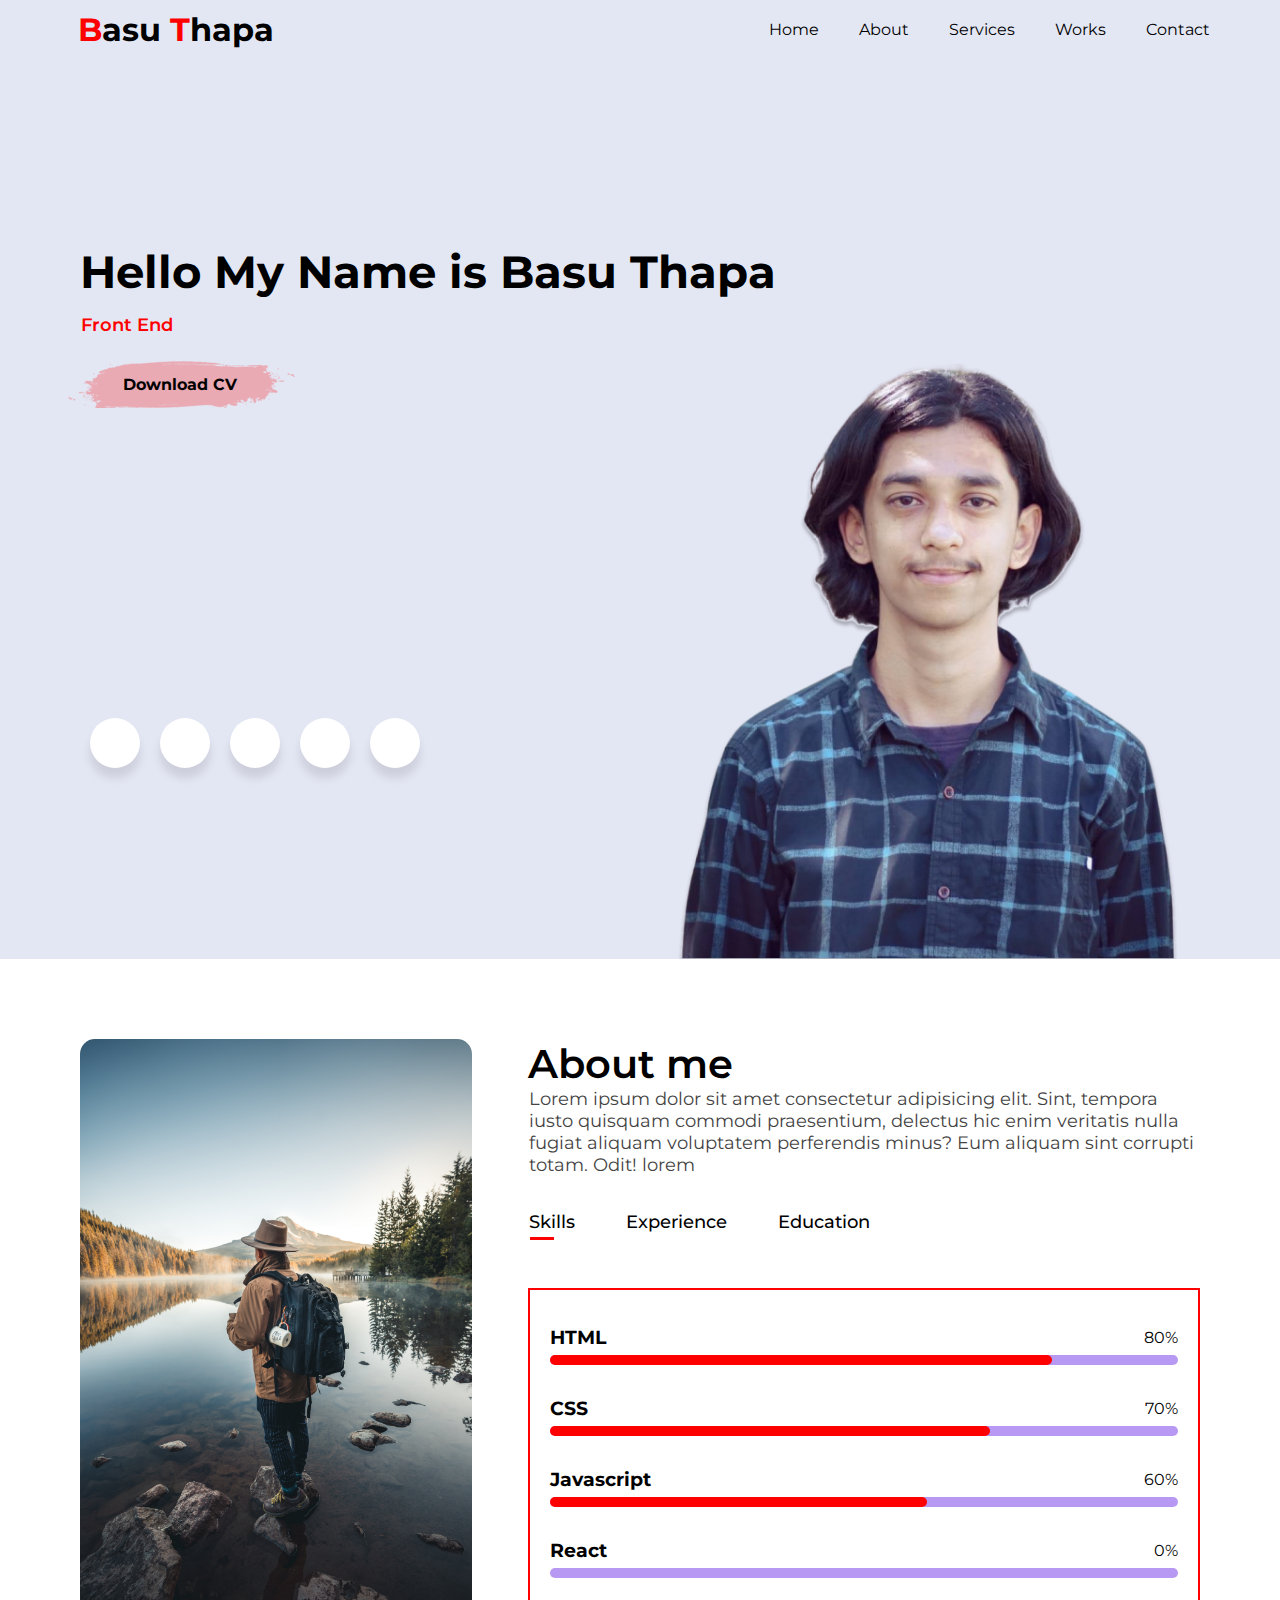
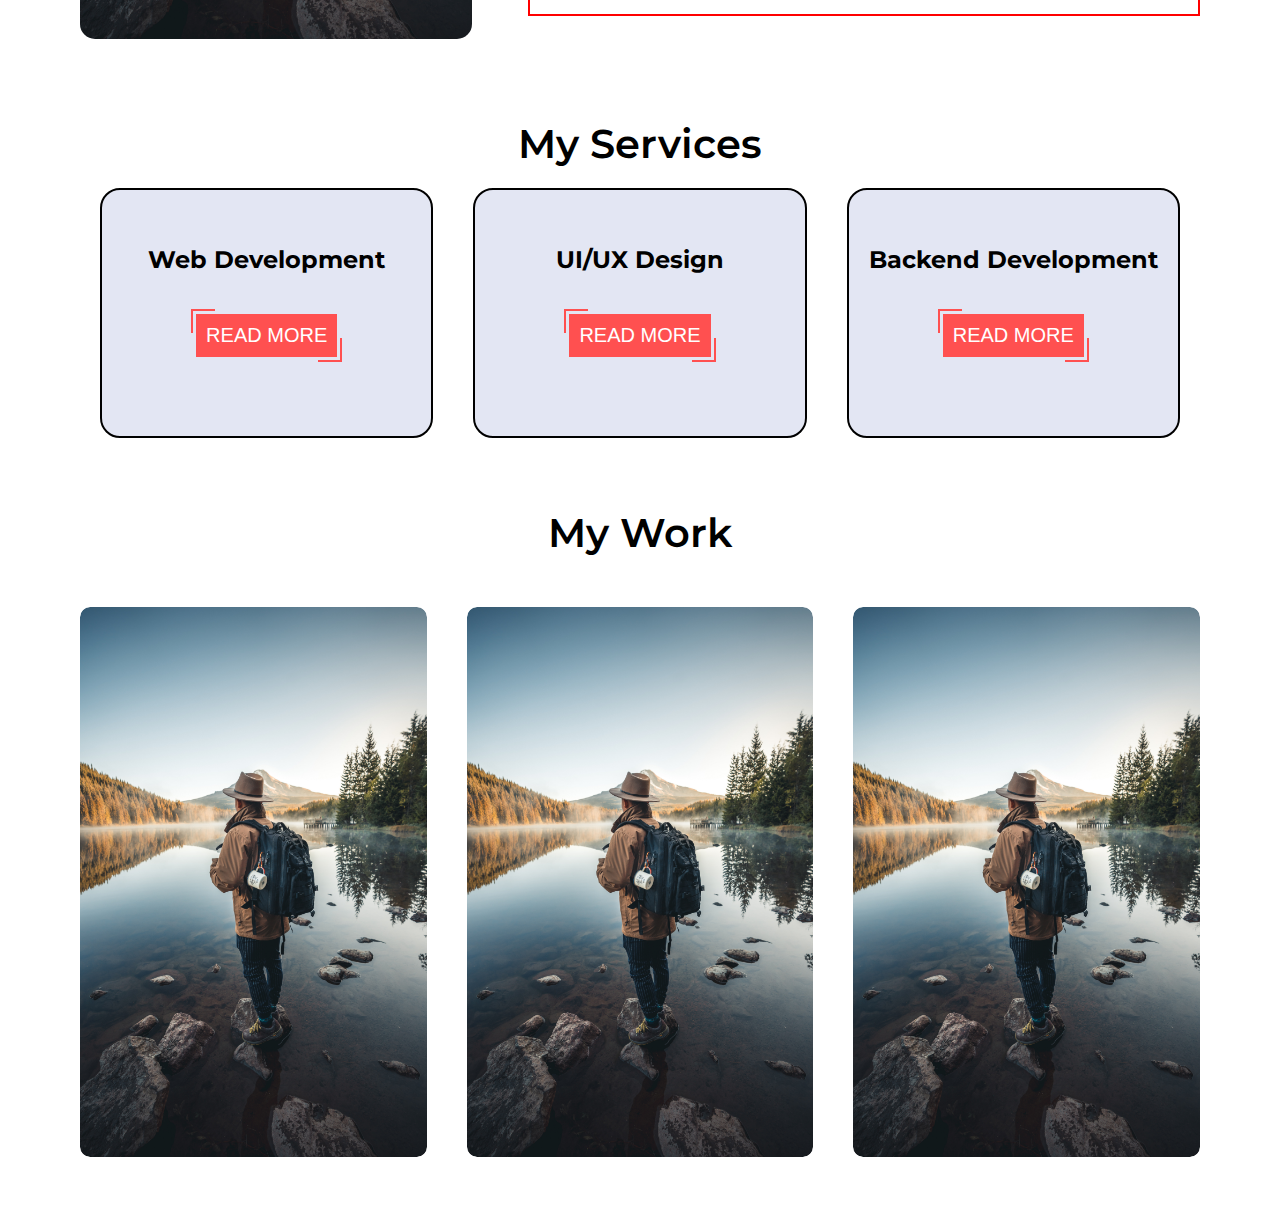
<file: index.html>
<!DOCTYPE html>
<html lang="en">
<head>
    <meta charset="UTF-8">
    <meta http-equiv="X-UA-Compatible" content="IE=edge">
    <meta name="viewport" content="width=device-width, initial-scale=1.0">
    <title>My Porfolio</title>
    <link rel = "stylesheet" href = "css/style.css">
    <link rel="stylesheet" href="https://cdnjs.cloudflare.com/ajax/libs/font-awesome/6.2.1/css/all.min.css" integrity="sha512-MV7K8+y+gLIBoVD59lQIYicR65iaqukzvf/nwasF0nqhPay5w/9lJmVM2hMDcnK1OnMGCdVK+iQrJ7lzPJQd1w==" crossorigin="anonymous" referrerpolicy="no-referrer" />
</head>
<body>
    <nav id = "header">
        <div class ="logo">
            <a href="#" id = "logo"> <h1> <span>B</span>asu <span>T</span>hapa</h1> </a>
        </div>
        <div>
            <ul id="navbar">
                <li><a href="#">Home</a></li>
                <li><a href="#about">About</a></li>
                <li><a href="#services">Services</a></li>
                <li><a href="#portfolio">Works</a></li>
                <li><a href="#">Contact</a></li>
            </ul>
        </div>
    </nav>
    <section id="body">
        <h1 class ="h1-tag">Hello My Name is Basu Thapa</h1>
        <p class ="p-red">Front-end Developer</p>
        <button>Download CV</button>
        <ul class="wrapper">
            <a href="https://www.facebook.com/Shield.thapa/"> <li class="icon facebook"> 
                <span class="tooltip">Facebook</span>
               <span><i class="fab fa-facebook-f"></i></span>
               </li></a>
           <a href="https://twitter.com/BasuhailT">   <li class="icon twitter">
            <span class="tooltip">Twitter</span>
            <span><i class="fab fa-twitter"></i></span>
          </li></a>
         
          <a href="https://www.instagram.com/shield.thapa/"><li class="icon instagram">
            <span class="tooltip">Instagram</span>
            <span><i class="fab fa-instagram"></i></span>
          </li></a>
            
          <a href="https://github.com/thapbasu"> <li class="icon github">
            <span class="tooltip">Github</span>
            <span><i class="fab fa-github"></i></span>
          </li></a>
           
          <a href="https://www.youtube.com/channel/UCgzyitsWimusH-dwOJmw5Fg"><li class="icon youtube">
            <span class="tooltip">Youtube</span>
            <span><i class="fab fa-youtube"></i></span>
          </li></a>
            
          </ul>
    </section>
    <section id="about">
        <div class="container">
            <div class="row">
                <div class="about-col-1">
                    <img src="img/about-1.jpg" alt="">
                </div>
                <div class="about-col-2">
                    <h1 class="subtitle">About me</h1>
                    <p>Lorem ipsum dolor sit amet consectetur adipisicing elit. Sint, tempora iusto quisquam commodi praesentium, delectus hic enim veritatis nulla fugiat aliquam voluptatem perferendis minus? Eum aliquam sint corrupti totam. Odit! lorem</p>
                    <div class="tab-titles">
                    
                    <p class="table-links active-link" onclick="openTab('skills')">Skills</p>
                    <p class="table-links" onclick="openTab('experience')">Experience</p>
                    <p class="table-links" onclick="openTab('education')">Education</p>
                </div>
                <div class ="about-me-container">
                    
                
                <div class="tab-contents active-tab" id = "skills">
                    <div class="skills-container">
                        <div class="bars">
                            <div class="bars-box">
                               
                                <h3>HTML</h3>
                                <span>80%</span>
                                <div class= "light-bar">
                            </div>
                            <div class="percent-bar html-bar">

                            </div>
                        </div>
                        <div class="bars-box">
                            <h3>CSS</h3>
                            <span>70%</span>
                            <div class= "light-bar">
                        </div>
                        <div class="percent-bar css-bar"></div>
                    </div>
                    <div class="bars-box">
                        <h3>Javascript</h3>
                        <span>60%</span>
                        <div class= "light-bar">
                    </div>
                    <div class="percent-bar js-bar"></div>
                </div>
                <div class="bars-box">
                    <h3>React</h3>
                    <span>0%</span>
                    <div class= "light-bar">
                </div>
                <div class="percent-bar react-bar"></div>
            </div>
                    </div>
                    </div>
                </div>
                <div class="tab-contents" id = "experience">
                    <ul>
                        <li><span>2022 - Current</span><br> Exxperience topic 1 </li>
                        <li><span> 2020 - 2022 </span><br> Experience topic 2 </li> 
                        <li><span> 2019 - 2020 </span><br>Experience topic 3</li>
                    </ul>
                </div>
                <div class="tab-contents" id = "education">
                    <ul>
                        <li><span>2022 - Current</span><br>Student at Infomax College of IT and Management </li>
                        <li><span>2020 - 2022 </span><br>+2 at Motherland Secondary School </li>
                        <li><span>SEE - 2020 </span><br>Gurukul Bidhya Sadan </li>
                    </ul>
                </div>
</div>
            </div>
        </div>
    </section>
    <section id="services">
        <h1 class ="subtitle"> <center>My Services</center> </h1>
        <div class="services-main-container">
        <div class="services-container">

            <i class="fa-solid fa-globe fa-3x"></i>
            <h2>Web Development</h2>
            <button class="scanfcode">Read More</button>
        </div>
        <div class="services-container">

            <i class="fa-sharp fa-solid fa-paintbrush fa-3x"></i>
            <h2>UI/UX Design</h2>
            <button class="scanfcode">Read More</button>
        </div>
        <div class="services-container">

            <i class="fa-solid fa-globe fa-3x"></i>
            <h2>Backend Development</h2>
            <button class="scanfcode third">Read More</button>
        </div>
    </div>
    </section>
    <section id="portfolio">
        <div class="container">
            <div class="sub-title"> <center>My Work</center> </div>
            <div class="work-list">
                <div class="work">
                    <img src="img/about-1.jpg" alt="">
                    <div class="layer">
                        <h3>Social Media App</h3>
                        <p>Lorem ipsum dolor, sit amet consectetur adipisicing elit. Ab est fugit nihil accusantium iste voluptas.</p>
                        <a href="#">
                            <i class="fa-solid fa-link"></i>
                        </a>
                    </div>
                </div>
                <div class="work">
                    <img src="img/about-1.jpg" alt="">
                    <div class="layer">
                        <h3>Social Media App</h3>
                        <p>Lorem ipsum dolor, sit amet consectetur adipisicing elit. Ab est fugit nihil accusantium iste voluptas.</p>
                        <a href="#">
                            <i class="fa-solid fa-link"></i>
                        </a>
                    </div>
                </div>
                <div class="work">
                    <img src="img/about-1.jpg" alt="">
                    <div class="layer">
                        <h3>Social Media App</h3>
                        <p>Lorem ipsum dolor, sit amet consectetur adipisicing elit. Ab est fugit nihil accusantium iste voluptas.</p>
                        <a href="#">
                            <i class="fa-solid fa-link"></i>
                        </a>
                    </div>
                </div>
            </div>
        </div>
    </section>
    <script src = "js/index.js"></script>
</body>
</html>
</file>
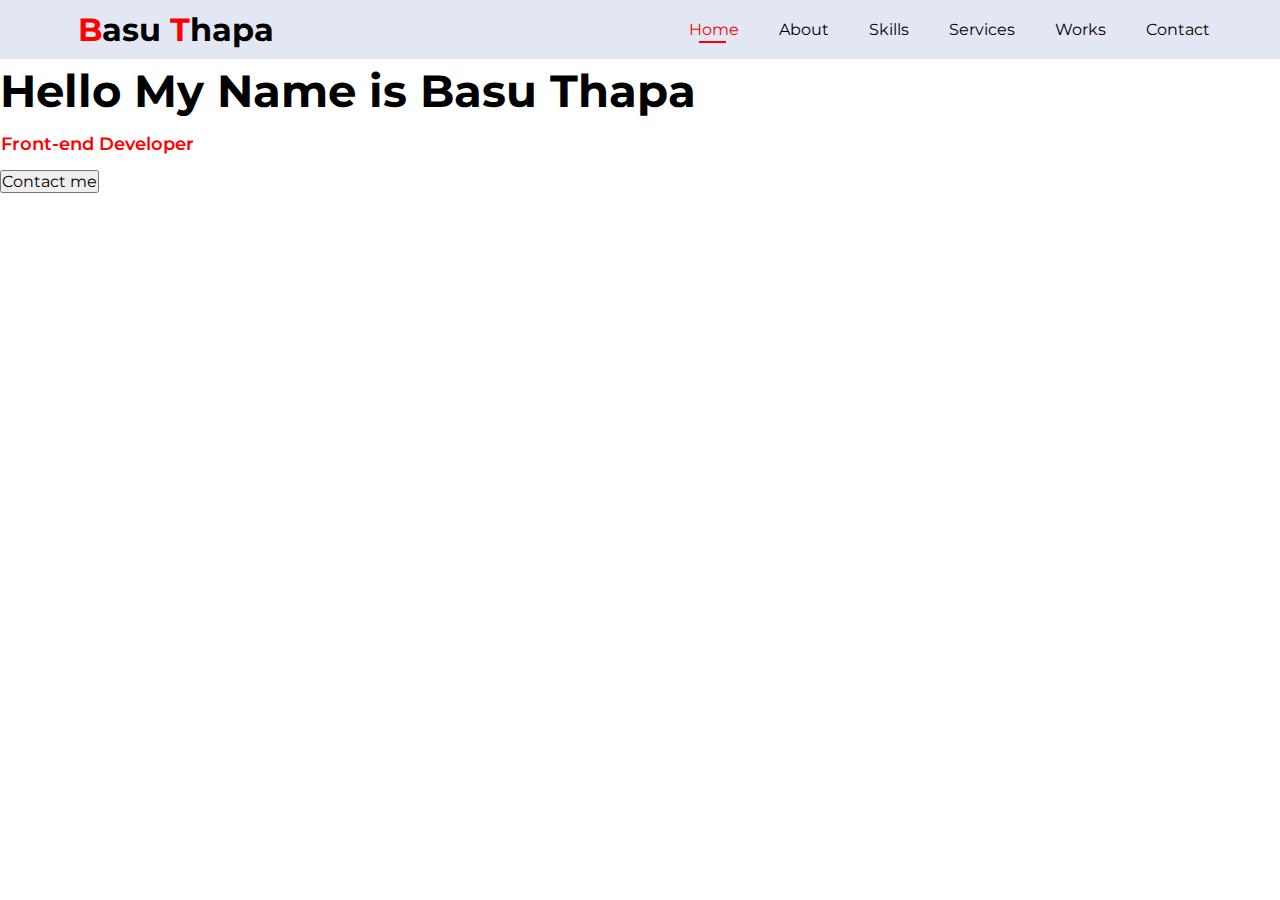
<file: html/index.html>
<!DOCTYPE html>
<html lang="en">
<head>
    <meta charset="UTF-8">
    <meta http-equiv="X-UA-Compatible" content="IE=edge">
    <meta name="viewport" content="width=device-width, initial-scale=1.0">
    <title>My Porfolio</title>
    <link rel = "stylesheet" href = "../css/style.css">
</head>
<body>
    <nav id = "header">
        <div class ="logo">
            <a href="#" id = "logo"> <h1> <span>B</span>asu <span>T</span>hapa</h1> </a>
        </div>
        <div>
            <ul id="navbar">
                <li><a href="index.html" class = "active">Home</a></li>
                <li><a href="about.html">About</a></li>
                <li><a href="skill.html">Skills</a></li>
                <li><a href="services.html">Services</a></li>
                <li><a href="work.html">Works</a></li>
                <li><a href="contact.html">Contact</a></li>
            </ul>
        </div>
    </nav>
    <section class="body">
        <h1 class ="h1-tag">Hello My Name is Basu Thapa</h1>
        <p class ="p-red">Front-end Developer</p>
        <button>Contact me</button>
    </section>
</body>
</html>
</file>
<file: css/style.css>
@import url('https://fonts.googleapis.com/css2?family=League+Spartan&family=Montserrat:wght@300;700&family=Permanent+Marker&display=swap');

*, *::before, *::after{
    box-sizing: border-box;
}

* {
    padding: 0;
    margin: 0;
}
body{
    min-height: 100vh;
}

img, picture, svg, video{
    display: block;
    max-width: 100%;
}

input, textarea, button, select{
    font: inherit;
}

html{
    font-family: 'Montserrat', sans-serif;
}

#header{
    display: flex;
    justify-content: space-between;
    align-items: center;
    padding: 10px 50px;
    background-color: #E3E6f3;
    z-index: 999;
    position: sticky;
    top: 0;
    left: 0;
}
#header .logo{
   padding-left: 28px;
}
#navbar{
    display: flex;
    /* padding: 20px 60px; */
    align-items: center;
    justify-content: center;
  
}
#navbar li{
    padding: 0px 20px;
    list-style-type: none;
    position:relative;
}
#navbar li a{
    text-decoration: none;
    color: black;
    transition: .3s ease;
}
#navbar li a:hover,#navbar li a.active{
    color:  rgb(255, 0, 0);
}
#navbar li a.active::after,
#navbar li a:hover::after
{
    content: "";
    width: 30%;
    height: 2px;
    background-color:  rgb(255, 0, 0);
    position: absolute;
    bottom: -4px;
    left: 30px
}
.logo span{
    color: rgb(255, 0, 0);
}

a#logo {
    text-decoration: none;
}
a#logo h1{
    color: black;
}
#body{
    background-image: url("../img/background-img.png");
    background-size: cover;
    height: 100vh;
    width: 100%;
    background-position: top 50% right 0;
    padding: 0px 80px;
    display: flex;
    align-items: flex-start;
    justify-content: center;
    flex-direction: column;
}
.h1-tag{
    font-size: 45px;
    padding-bottom: 10px;
    line-height: 64px;
}
p{
    font-size: 18px;
    color: rgb(68, 67, 67);
    padding-bottom: 15px;
    padding-left: 1px;
}
#body button{
    background-image: url("../img/button.png");
    background-color: transparent;
    border: none;
    padding: 14px 80px 14px 55px;
    background-repeat: no-repeat;
    cursor: pointer;
    font-weight: 700;
    color:#000;
    font-weight: bold;
    margin-left: -12px;
    margin-top: 10px;
    transition: transform 0.25s;
    overflow: hidden;
}
#body button:hover{
    transform: scale(1.1);
}
.p-red{
    color:  rgb(255, 0, 0);
     font-weight: 600; 
}

@import url("https://fonts.googleapis.com/css2?family=Poppins&display=swap");


a { color: inherit; } 

.wrapper {
  display: inline-flex;
  list-style: none;
  margin-top: 300px;
}

.wrapper .icon {
  position: relative;
  background: #ffffff;
  border-radius: 50%;
  padding: 15px;
  margin: 10px;
  width: 50px;
  height: 50px;
  font-size: 18px;
  display: flex;
  justify-content: center;
  align-items: center;
  flex-direction: column;
  box-shadow: 0 10px 10px rgba(0, 0, 0, 0.1);
  cursor: pointer;
  transition: all 0.2s cubic-bezier(0.68, -0.55, 0.265, 1.55);
}

.wrapper .tooltip {
  position: absolute;
  top: 0;
  font-size: 14px;
  background: #ffffff;
  color: #ffffff;
  padding: 5px 8px;
  border-radius: 5px;
  box-shadow: 0 10px 10px rgba(0, 0, 0, 0.1);
  opacity: 0;
  pointer-events: none;
  transition: all 0.3s cubic-bezier(0.68, -0.55, 0.265, 1.55);
}

.wrapper .tooltip::before {
  position: absolute;
  content: "";
  height: 8px;
  width: 8px;
  background: #ffffff;
  bottom: -3px;
  left: 50%;
  transform: translate(-50%) rotate(45deg);
  transition: all 0.3s cubic-bezier(0.68, -0.55, 0.265, 1.55);
}

.wrapper .icon:hover .tooltip {
  top: -45px;
  opacity: 1;
  visibility: visible;
  pointer-events: auto;
}

.wrapper .icon:hover span,
.wrapper .icon:hover .tooltip {
  text-shadow: 0px -1px 0px rgba(0, 0, 0, 0.1);
}

.wrapper .facebook:hover,
.wrapper .facebook:hover .tooltip,
.wrapper .facebook:hover .tooltip::before {
  background: #1877F2;
  color: #ffffff;
}

.wrapper .twitter:hover,
.wrapper .twitter:hover .tooltip,
.wrapper .twitter:hover .tooltip::before {
  background: #1DA1F2;
  color: #ffffff;
}

.wrapper .instagram:hover,
.wrapper .instagram:hover .tooltip,
.wrapper .instagram:hover .tooltip::before {
  background: #E4405F;
  color: #ffffff;
}

.wrapper .github:hover,
.wrapper .github:hover .tooltip,
.wrapper .github:hover .tooltip::before {
  background: #333333;
  color: #ffffff;
}

.wrapper .youtube:hover,
.wrapper .youtube:hover .tooltip,
.wrapper .youtube:hover .tooltip::before {
  background: #CD201F;
  color: #ffffff;
}



/* About */

#about{
    padding: 80px 80px;
    color: #000;
    
}
.row{
    display: flex;
    justify-content: space-between;
    flex-wrap: wrap;
}
.about-col-1{
    flex-basis: 35%;
}
.about-col-1 img{
    width: 100%;
    height: 600px;
    border-radius: 15px;
}
.about-col-2{
    flex-basis: 60%;
}
.subtitle{
    font-size: 40px;
    font-weight: 600;
    color: #000;
}
.tab-titles{
    display: flex;
    margin: 20px 0 40px;

}
.table-links{
    margin-right: 50px;
    font-size: 18px;
    font-weight: 500;
    cursor: pointer;
    position: relative;
    color: #000;
}
.table-links::after{
    content: '';
    width: 0;
    height: 3px;
    background-color:  rgb(255, 0, 0);
    position: absolute;
    left: 2px;
    bottom:8px;
    transition: 0.5s
}
.table-links.active-link::after{
    width: 50%;
}
.tab-contents ul li{
    list-style: none;
    margin: 10px 0;

}
.tab-contents ul li span{
    color:  rgb(255, 0, 0);
    font-size: 18px;
    font-weight: 700;
}
.tab-contents{
    display: none;
}
.tab-contents.active-tab{
    display: block;
}
.about-me-container{
    border: 2px solid red;
    padding: 20px;
}

.bars-box{
    position: relative;
    display: flex;
    justify-content: space-between;
    align-items: center;
    padding: 1rem 0;
    margin-bottom: 1rem;

}
.light-bar{
    position: absolute;
    bottom: 0;
    left: 0;
    width: 100%;
    height: 0.6rem;
    background: hsla(260, 100%, 44%, 0.4);
    border-radius: 0.5rem;
}
.percent-bar{
    position: absolute;
    bottom: 0;
    left: 0;
    height: 0.6rem;
    background-color: red;
    border-radius: 0.6rem;
}
.html-bar{
    width: 80%;
}
.css-bar{
    width: 70%;
}
.js-bar{
    width: 60%;
}
.react-bar{
    width: 0%;
}

#services{
    padding: 0px 80px;
}
.services-main-container{
    display: flex;
    justify-content: space-between;
    text-align: center;
}

i.fa-solid.fa-globe.icon {
    width: 100px;
    height: 50px;
    padding-bottom: 10px;
}
.services-container{
    border: 2px solid black;
    border-radius: 20px;
    display: inline-block;
    padding: 40px 0px;
    margin: 20px;
    width: 400px;
    max-height: 250px;
    transition: transform 0.25s;
    overflow: hidden;
    background-color: rgb(227, 230, 243);;
}
h2{
    margin-top: 15px;
}

.scanfcode
{
  background-color:#ff5050;
  padding:10px;
  border:0px;
  color:#fff;
  font-family: 'BenchNine', Arial, sans-serif;
  font-size:20px;
  margin:40px 40px;
  position:relative;
  text-transform:uppercase;
}

.scanfcode:before,
.scanfcode:after {
  border-color: #ff5050;
  -webkit-transition: all 0.25s;
  transition: all 0.25s;
  border-style: solid;
  border-width: 0;
  content:"";
  height: 24px;
  position: absolute;
  width: 24px;
}
.scanfcode:before {
  border-left-width: 2px;
  border-top-width: 2px;
  left: -5px;
  top: -5px;
}

.scanfcode:after {
  border-bottom-width: 2px;
  border-right-width: 2px;
  bottom: -5px;
  right: -5px;
}
.scanfcode:hover:before,
.scanfcode:hover:after
{
  height:100%;
  width:100%;
}


.services-container:hover{
transform: scale(1.1);
}

#portfolio{
    padding: 50px 80px;

}
.work-list{
    display: grid;
    grid-template-columns: repeat(auto-fit,minmax(250px,1fr));
    grid-gap: 40px;
    margin-top: 50px;
}
.work{
    border-radius: 10px;
    position: relative;
    overflow: hidden;

}
.work img{
    width: 100%;
    border-radius: 10px;
    display: block;
    width: 400px;
    height: 550px;
    transition: transform 0.5s;
}
.layer{
    width: 100%;
    height: 0%;
    background:linear-gradient(rgba(0,0,0,0.5),red);
    border-radius: 10px;
    position: absolute;
    color: white;
    left: 0;
    bottom: 0;
    overflow: hidden;
    display: flex;
    align-items: center;
    justify-content: center;
    flex-direction: column;
    padding-bottom: 0 40px;
    text-align: center;
    font-size: 14px;
    transition: height 0.5s;
    
}
.work:hover img{
    transform: scale(1.1);
}
.work:hover .layer{
    height: 100%;
}
.layer p{
    color: white;
}
.layer h3{
    font-weight: 600;
    margin-bottom: 20px;
    font-size: 20px;
    
}
.layer a{
    margin-top: 20px;
    color: #ff004f;
    text-decoration: none;
    font-size: 18px;
    line-height: 60px;
    background: #fff;
    width: 60px;
    height: 60px;
    border-radius: 50%;
    text-align: center;
}
.sub-title{
    font-size: 40px;
    font-weight: 600;
}
</file>
